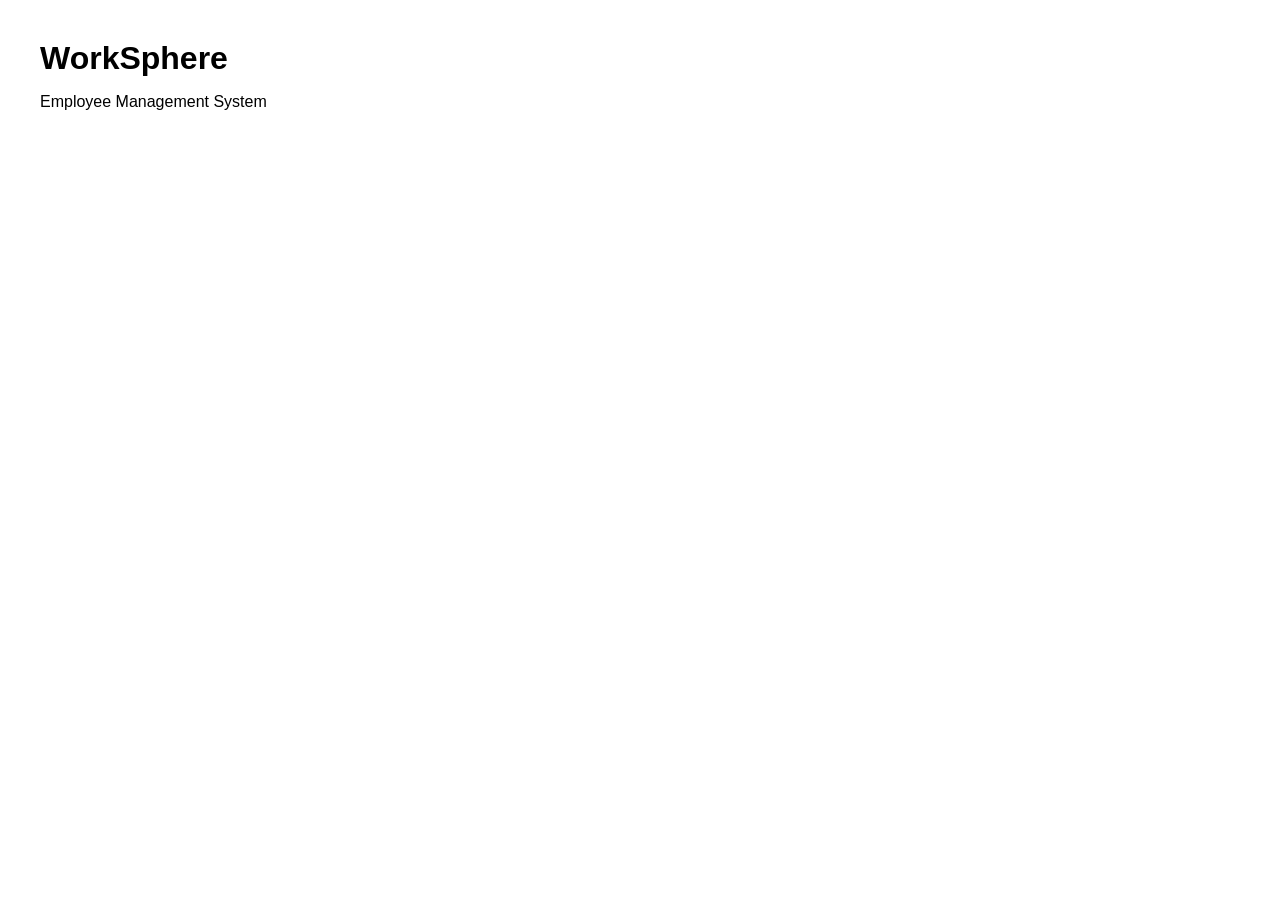
<file: WorkSphere.EmployeeService/WorkSphere.Frontend/index.html>
﻿<!DOCTYPE html>
<html lang="en">
<head>
    <meta charset="UTF-8">
    <meta name="viewport" content="width=device-width, initial-scale=1.0">

    <title>WorkSphere</title>

    <link rel="stylesheet" href="css/style.css">
</head>

<body>

    <h1>WorkSphere</h1>
    <p>Employee Management System</p>

    <script src="js/app.js"></script>

</body>
</html>
</file>
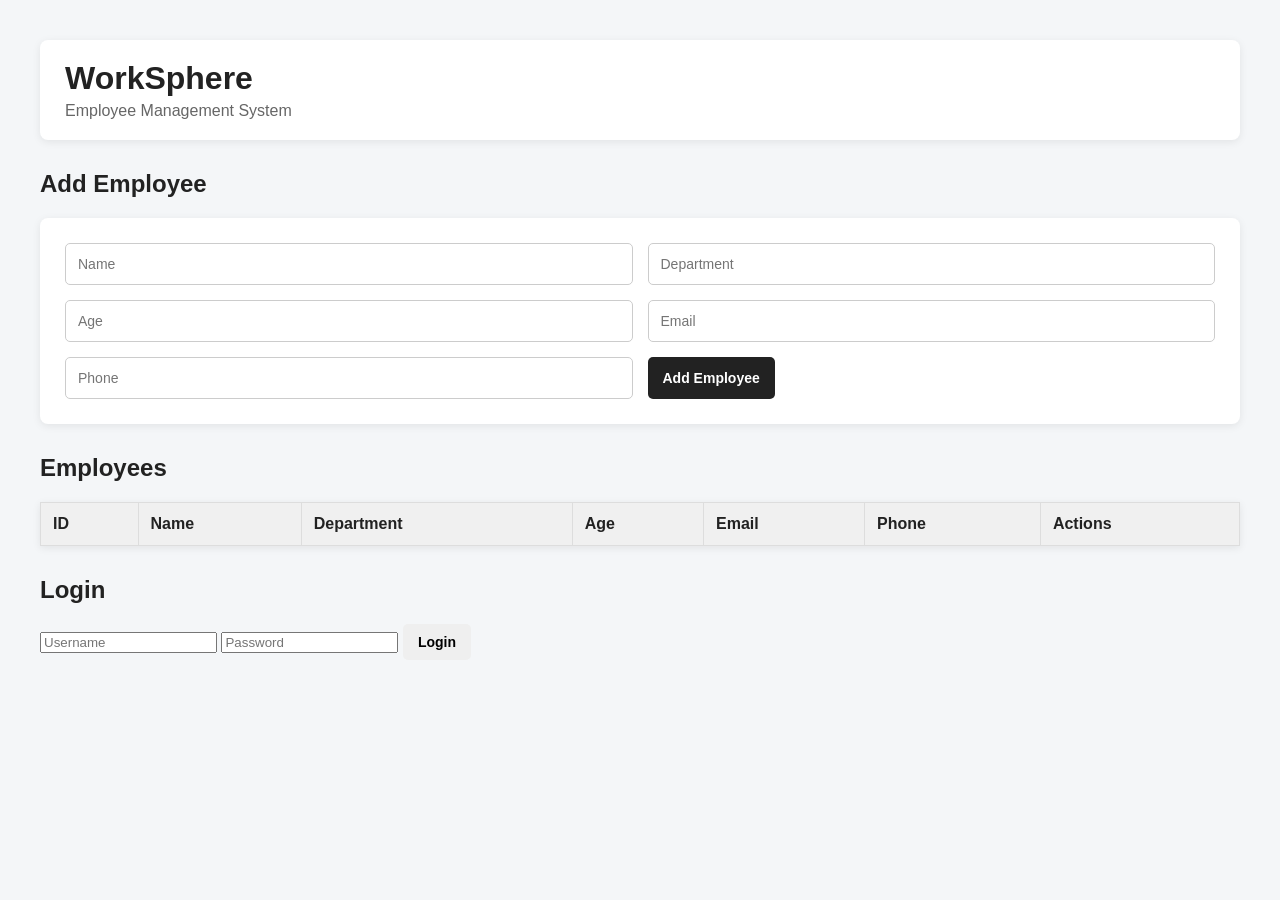
<file: WorkSphereFrontend/wwwroot/index.html>
﻿<!DOCTYPE html>
<html lang="en">
<head>
    <meta charset="UTF-8">
    <meta name="viewport" content="width=device-width, initial-scale=1.0">

    <title>WorkSphere</title>

    <link rel="stylesheet" href="css/style.css">
</head>

<body>

    <header class="page-header">
        <div>
            <h1>WorkSphere</h1>
            <p>Employee Management System</p>
        </div>
    </header>

    <h2>Add Employee</h2>

    <form id="employeeForm">

        <input type="text" id="name" placeholder="Name" required>

        <input type="text" id="department" placeholder="Department" required>

        <input type="number" id="age" placeholder="Age" required>

        <input type="email" id="email" placeholder="Email" required>

        <input type="text" id="phone" placeholder="Phone" required>

        <button type="submit" id="submitButton">Add Employee</button>
        <button type="button" id="cancelButton" style="display: none;">
            Cancel
        </button>

    </form>

    <h2>Employees</h2>

    <table>
        <thead>
            <tr>
                <th>ID</th>
                <th>Name</th>
                <th>Department</th>
                <th>Age</th>
                <th>Email</th>
                <th>Phone</th>
                <th>Actions</th>
            </tr>
        </thead>

        <tbody id="employeeTableBody">
        </tbody>
    </table>

    <script src="js/app.js"></script>

    <div class="login-section">
        <h2>Login</h2>

        <input type="text" id="username" placeholder="Username">
        <input type="password" id="password" placeholder="Password">

        <button onclick="login()">Login</button>
    </div>
    <div id="toast"></div>
</body>
</html>
</file>
<file: WorkSphere.EmployeeService/WorkSphere.Frontend/css/style.css>
﻿body {
    font-family: Arial, sans-serif;
    margin: 40px;
}

h1 {
    margin-bottom: 10px;
}
</file>
<file: WorkSphereFrontend/wwwroot/css/style.css>
﻿body {
    font-family: Arial, sans-serif;
    margin: 0;
    padding: 40px;
    background-color: #f4f6f8;
    color: #222;
}

/* Page Header */

.page-header {
    background-color: white;
    padding: 20px 25px;
    border-radius: 8px;
    box-shadow: 0 2px 8px rgba(0, 0, 0, 0.08);
}

    .page-header h1 {
        margin: 0;
    }

    .page-header p {
        margin: 5px 0 0;
        color: #666;
    }


/* Headings */

h2 {
    margin-top: 30px;
}


/* Employee Form */

#employeeForm {
    background-color: white;
    padding: 25px;
    border-radius: 8px;
    box-shadow: 0 2px 8px rgba(0, 0, 0, 0.08);
    display: grid;
    grid-template-columns: repeat(2, 1fr);
    gap: 15px;
}

    #employeeForm input {
        width: 100%;
        box-sizing: border-box;
        padding: 12px;
        border: 1px solid #ccc;
        border-radius: 5px;
        font-size: 14px;
    }

        #employeeForm input:focus {
            outline: none;
            border-color: #555;
        }

    #employeeForm button {
        width: fit-content;
    }


/* Buttons */

button {
    padding: 10px 15px;
    border: none;
    border-radius: 5px;
    cursor: pointer;
    font-size: 14px;
    font-weight: 600;
}
#submitButton {
    background-color: #222;
    color: white;
}

    #submitButton:hover {
        opacity: 0.85;
    }

#cancelButton {
    background-color: #ddd;
    color: #222;
}

    #cancelButton:hover {
        background-color: #ccc;
    }

td button:first-child {
    background-color: #ddd;
    color: #222;
}

    td button:first-child:hover {
        background-color: #ccc;
    }

td button:last-child {
    background-color: #222;
    color: white;
}

    td button:last-child:hover {
        opacity: 0.85;
    }

/* Employee Table */

table {
    width: 100%;
    border-collapse: collapse;
    background-color: white;
    margin-top: 15px;
    box-shadow: 0 2px 8px rgba(0, 0, 0, 0.08);
}

th,
td {
    padding: 12px;
    border: 1px solid #ddd;
    text-align: left;
}

th {
    background-color: #f0f0f0;
}

tr:hover {
    background-color: #f9f9f9;
}


/* Action Buttons */

td button {
    margin-right: 5px;
}

    td button:last-child {
        margin-right: 0;
    }


/* Responsive Design */

@media (max-width: 768px) {

    body {
        padding: 20px;
    }

    #employeeForm {
        grid-template-columns: 1fr;
    }

        #employeeForm input {
            width: 100%;
        }

        #employeeForm button {
            width: 100%;
        }

    table {
        display: block;
        overflow-x: auto;
        white-space: nowrap;
    }
}


/* Action Buttons */

td button {
    margin-right: 5px;
    padding: 8px 12px;
    border-radius: 5px;
    font-size: 13px;
}

    td button:last-child {
        margin-right: 0;
    }

/* Toast Notification */

#toast {
    position: fixed;
    bottom: 25px;
    right: 25px;
    background-color: #222;
    color: white;
    padding: 14px 20px;
    border-radius: 6px;
    font-size: 14px;
    display: none;
    z-index: 1000;
}
</file>
